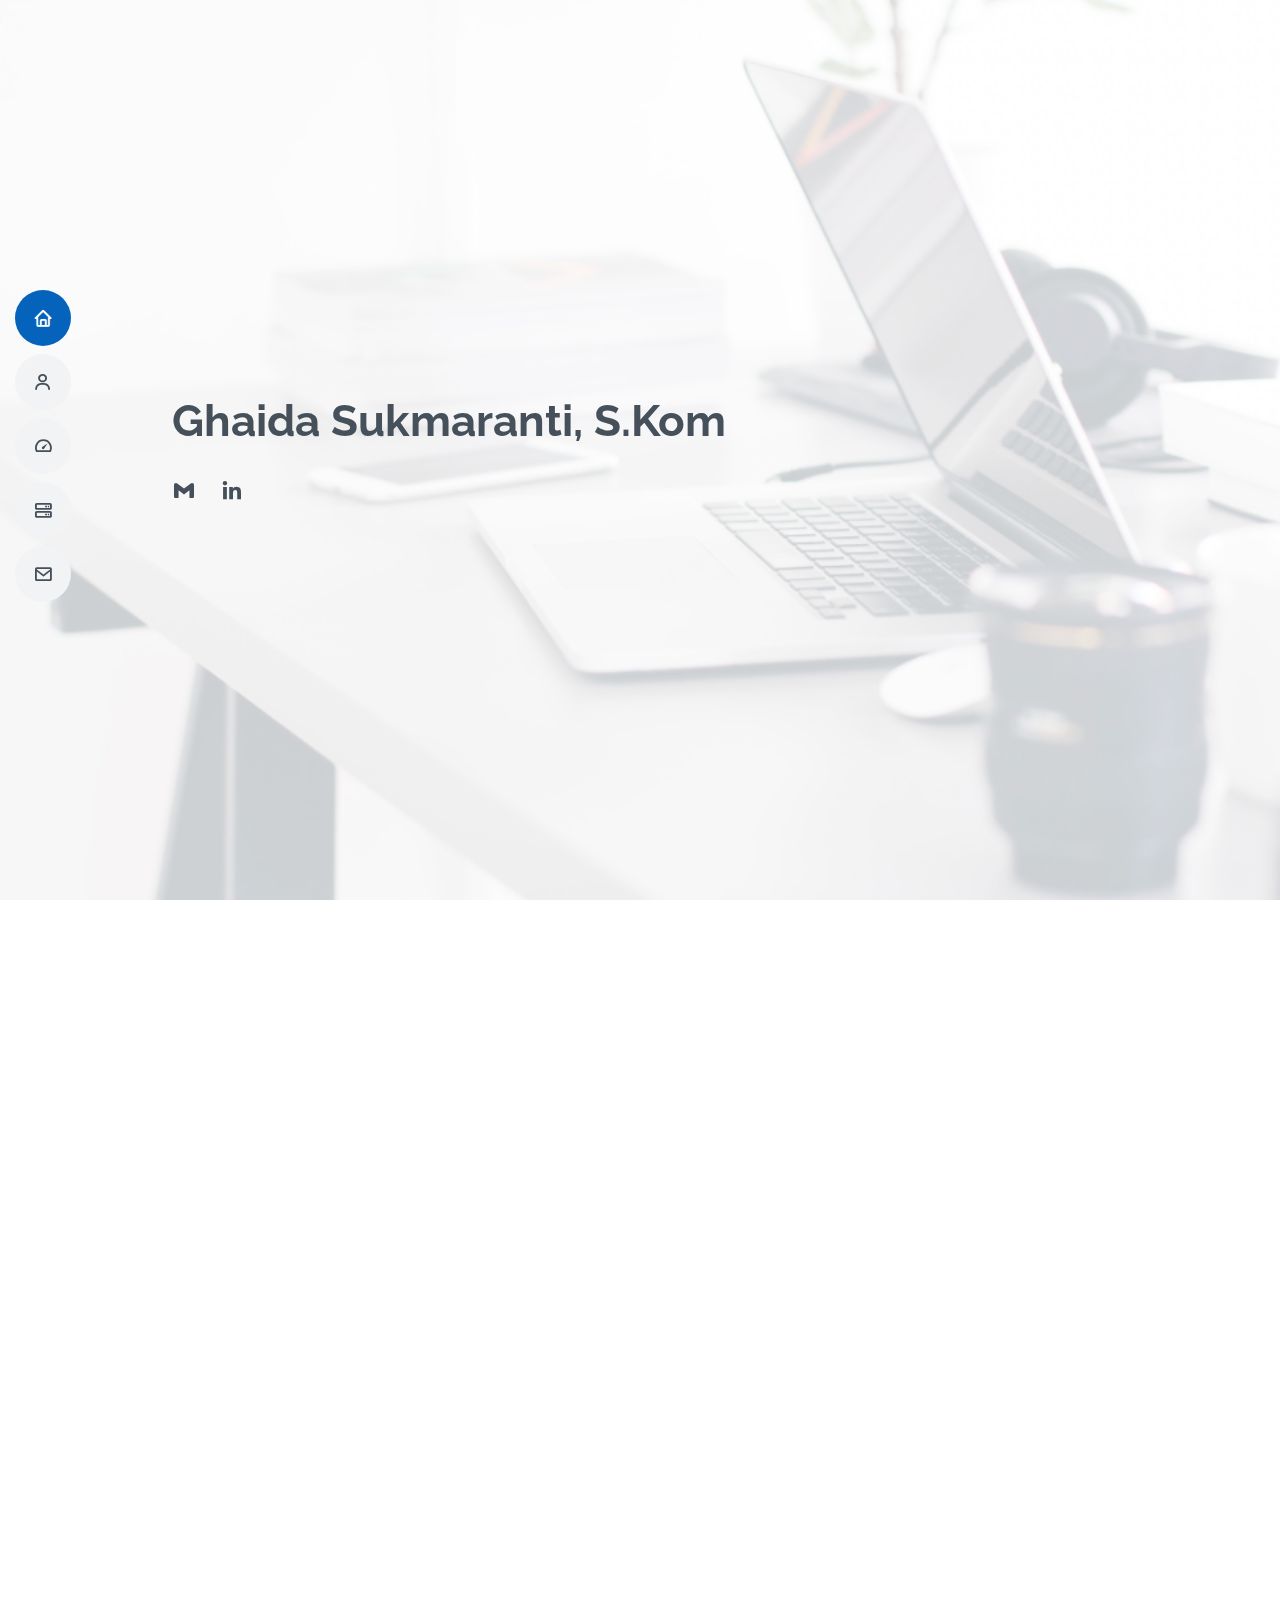
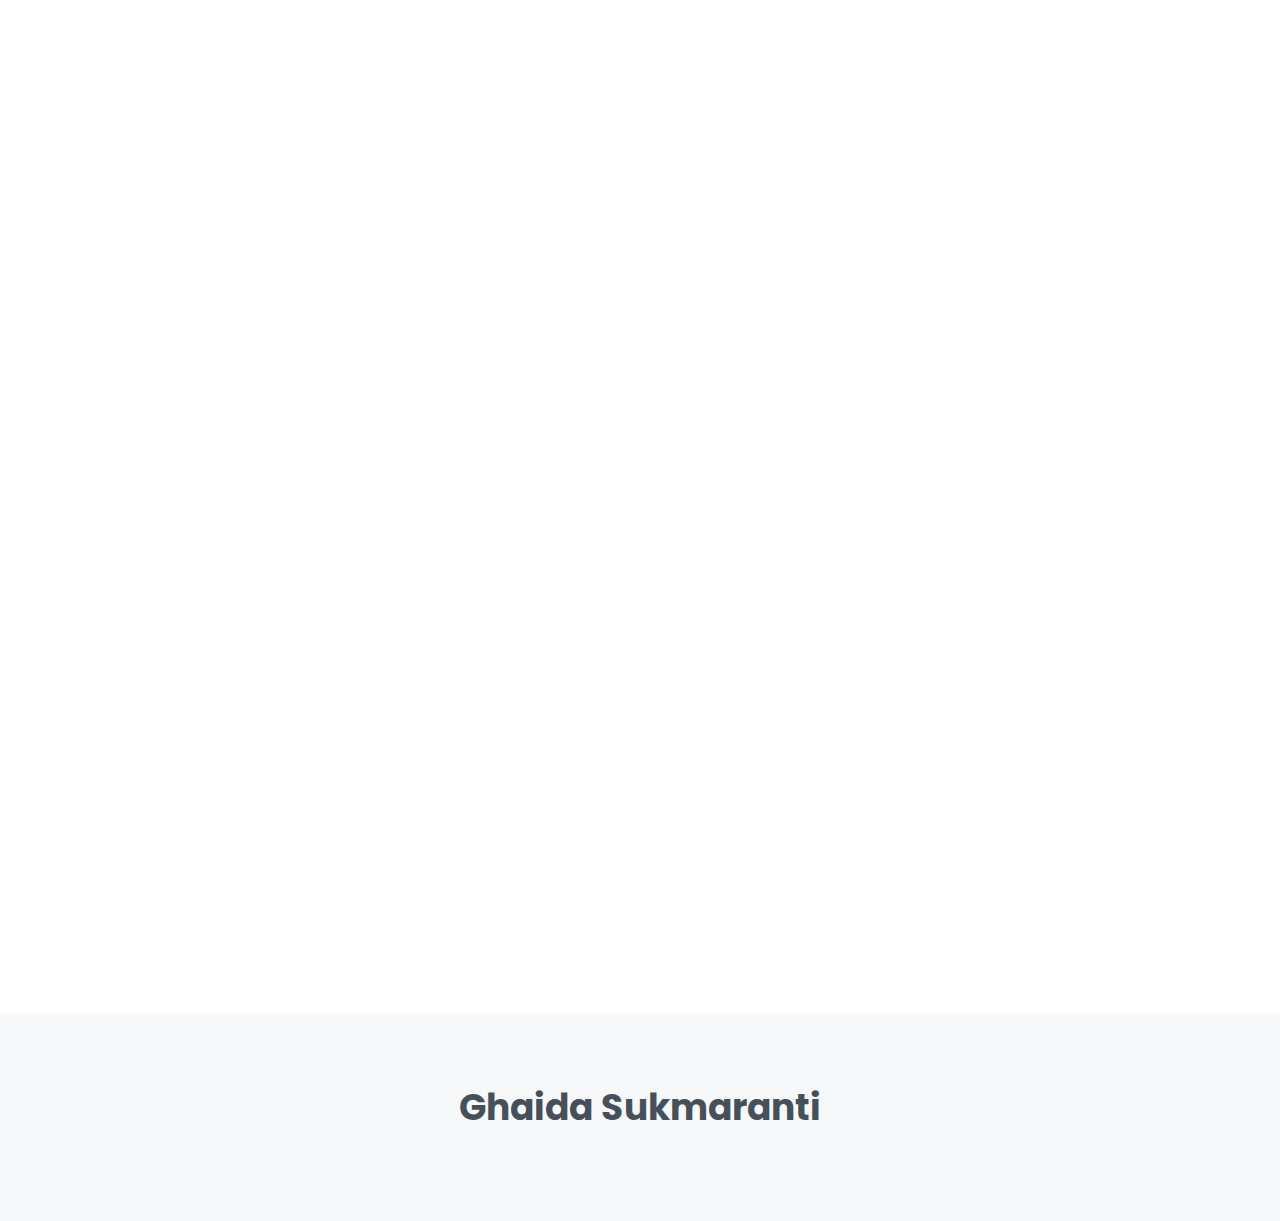
<file: index.html>
<!DOCTYPE html>
<html lang="en">

<head>
  <meta charset="utf-8">
  <meta content="width=device-width, initial-scale=1.0" name="viewport">

  <title>Portfolio - Ghaida</title>
  <meta content="" name="description">
  <meta content="" name="keywords">

  <!-- Favicons -->
  <link href="assets/img/favicon.png" rel="icon">
  <link href="assets/img/apple-touch-icon.png" rel="apple-touch-icon">

  <!-- Google Fonts -->
  <link href="https://fonts.googleapis.com/css?family=Open+Sans:300,300i,400,400i,600,600i,700,700i|Raleway:300,300i,400,400i,500,500i,600,600i,700,700i|Poppins:300,300i,400,400i,500,500i,600,600i,700,700i" rel="stylesheet">

  <!-- Vendor CSS Files -->
  <link href="assets/vendor/aos/aos.css" rel="stylesheet">
  <link href="assets/vendor/bootstrap/css/bootstrap.min.css" rel="stylesheet">
  <link href="assets/vendor/bootstrap-icons/bootstrap-icons.css" rel="stylesheet">
  <link href="assets/vendor/boxicons/css/boxicons.min.css" rel="stylesheet">
  <link href="assets/vendor/glightbox/css/glightbox.min.css" rel="stylesheet">
  <link href="assets/vendor/swiper/swiper-bundle.min.css" rel="stylesheet">

  <!-- Template Main CSS File -->
  <link href="assets/css/style.css" rel="stylesheet">

  <!-- =======================================================
  * Template Name: MyResume
  * Updated: Mar 10 2023 with Bootstrap v5.2.3
  * Template URL: https://bootstrapmade.com/free-html-bootstrap-template-my-resume/
  * Author: BootstrapMade.com
  * License: https://bootstrapmade.com/license/
  ======================================================== -->
</head>

<body>

  <!-- ======= Mobile nav toggle button ======= -->
  <!-- <button type="button" class="mobile-nav-toggle d-xl-none"><i class="bi bi-list mobile-nav-toggle"></i></button> -->
  <i class="bi bi-list mobile-nav-toggle d-lg-none"></i>


  <!-- ======= Header ======= -->
  <header id="header" class="d-flex flex-column justify-content-center">

    <nav id="navbar" class="navbar nav-menu">
      <ul>
        <li><a href="#hero" class="nav-link scrollto active"><i class="bx bx-home"></i> <span>Home</span></a></li>
        <li><a href="#resume" class="nav-link scrollto"><i class="bx bx-user"></i> <span>Resume</span></a></li>
        <li><a href="#skills" class="nav-link scrollto"><i class="bx bx-tachometer"></i> <span>Skills</span></a></li>
        <li><a href="#portfolio" class="nav-link scrollto"><i class="bx bx-server"></i> <span>Portfolio</span></a></li>
        <li><a href="#contact" class="nav-link scrollto"><i class="bx bx-envelope"></i> <span>Contact</span></a></li>
      </ul>
    </nav><!-- .nav-menu -->

  </header><!-- End Header -->

  <!-- ======= Hero Section ======= -->
  <section id="hero" class="d-flex flex-column justify-content-center">
    <div class="container" data-aos="zoom-in" data-aos-delay="100">
      <h1>Ghaida Sukmaranti, S.Kom</h1>
     <!-- <p>I'm Junior <span class="typed" data-typed-items="Database Administrator, Data Analyst"></span></p> -->
      <div class="social-links">
        <a href="https://mail.google.com/mail/u/0/?view=cm&tf=1&fs=1&to=ghaidasukma12@gmail.com" class="gmail"><i class="bx bxl-gmail  "></i></a>
        <a href="https://www.linkedin.com/in/ghaida-sukmaranti-252a07176/" class="linkedin"><i class="bx bxl-linkedin"></i></a>
      </div>
    </div>
  </section><!-- End Hero -->

  <main id="main">

    <!-- ======= Resume Section ======= -->

    <section id="resume" class="resume">
      <div class="container" data-aos="fade-up">

        <div class="section-title">
          <h2>Resume</h2>
          <!--<p>Magnam dolores commodi suscipit. Necessitatibus eius consequatur ex aliquid fuga eum quidem. Sit sint consectetur velit. Quisquam quos quisquam cupiditate. Et nemo qui impedit suscipit alias ea. Quia fugiat sit in iste officiis commodi quidem hic quas.</p>-->
        </div>
<!-- MUali resume part satu -- isinya kaya cv
        <div class="row">

          <div class="col-lg-6">
          <div class="col-lg-11">
            <br>
            <img src="assets/img/ge.jpg" class="img-fluid" alt="">
          </div>


            <h3 class="resume-title">Education</h3>
            <div class="resume-item">
              <h4>S1 Informatika &amp; Fakultas Teknologi Industri</h4>
              <h5>2018 - 2022</h5>
              <p><em>Universitas Ahmad Dahlan, Yogyakarta</em></p>
              <p>Saat ini saya tercatat sebagai lulusan program studi Informatika, Universitas Ahmad Dahlan, dengan gelar S.Kom (Sarjana Komputer) serta dengan predikat Cumlaode dengan Indeks Prestasi Komulatif (IPK) sebesar 3.80. <br> <br>Kegiatan selama kuliah : </p>
                <ul>
                  <li>Panitia seminar technopreneur (2019)</li>
                  <li>Panitia malam keakraban bagi mahasiswa baru prodi informatika (2019)</li>
                  <li>Asisten Praktikum (2020)</li>
                </ul>
            </div>
            <div class="resume-item">
              <h4>SMA Negeri 1 Babakan </h4>
              <h5>2015 - 2018</h5>
              <p><em>SMA Negeri 1 Babakan, Cirebon, Jawa Barat</em></p>
    
              <ul>
                <li>Angota tetap Organisasi Praja Muda Karana (PRAMUKA) SMA Negeri 1 Babakan - 2015/2016</li>
                <li>Bendahara Organisasi Praja Muda Karana (PRAMUKA) SMA Negeri 1 Babakan - 2016/2017 </li>
              </ul>
            </div>
          </div>
          <div class="col-lg-6">
            <!--
            <h3 class="resume-title">Sumary</h3>
            <div class="resume-item pb-0">
              <h4>Ghaida Sukmaranti</h4>
              <p><em>Innovative and deadline-driven Graphic Designer with 3+ years of experience designing and developing user-centered digital/print marketing material from initial concept to final, polished deliverable.</em></p>
              <ul>
                <li>Portland par 127,Orlando, FL</li>
                <li>ghaidasukma12@gmail.com</li>
              </ul>
            </div>-->
            <!--
            <h3 class="resume-title">Professional Experience</h3>
            <div class="resume-item">
              <h4>Perencanaan TI</h4>
              <h5>Magang Kerja</h5>  <h5>2023 - Present</h5>
              <p><em>Kantor Pusat Bank BPD DIY , Yogyakarta</em></p>
              <ul>
                <li>Peserta Program Magang kerja yang diselenggarakan oleh Bank BPD DIY untuk fresh graduate dengan jangka waktu magang selama 6 bulan</li>
                <li>Menyusun BRD atau Business Requirement Document berdasarkan Change Request dari divisi terkait.</li>
                <li>Menyusun FSD atau Fungsional System Dokumen berdasarkan sistem dari project terkait.</li>
                <li>Merancang dan menganalisa matrix alur perancangan dan pengembangan sistem dari suatu project.</li>
              </ul>
            </div>
            <div class="resume-item">
              <h4>Asisten Praktikum</h4>
              <h5>2020-2021</h5>
              <p><em>Laboratorium Program Studi Informatika, Universitas Ahmad Dahlan</em></p>
              <ul>
                <li>Asisten praktikum mata praktikum Dasar- Dasar Pemrograman pada semester gasal tahun ajaran 2020/2021.</li>
                <li>Bahas Pemrograman yang digunakan yaitu C++.</li>
              </ul>
            </div>
           
            <br>
            <h3 class="resume-title">Sertification</h3>
            <div class="resume-item">
              <h4>Database Administrator</h4>

              <p><em>Sertifikasi Kompetensi yang di terbitkan oleh BNSP ( Badan Nasional Sertifikasi Profesi ) Lembaga Sertifikasi Profesi Universitas Ahmad Dahlan (LSP UAD)</em></p>
              <p>Pada bidang Software Development dengan Kualifikasi / Kompetensi Database Administrator</p>
              <br>
              <h5><a href="https://drive.google.com/file/d/14ZTtPg3aGSHoUZdOpsRRbD8JOqEsVl5i/view?usp=sharing"><i class="bx bx-file-blank"></i> Lihat Sertifikat</a></h5><br>
              <br>


            </div>
          </div>
          
           


        </div>

      </div> end resume yang kaya cv -->
      <div class="row">

        <div class="col-lg-6">
          <h3 class="resume-title">Professional Experience</h3>
            <div class="resume-item">
              <h4>Technical Writer</h4>
              <h5>2023 - Present</h5>
              <ul>
                <li>Menyusun BRD (Business Requirement Document) dan FSD (Fungsional System Dokumen) </li>
                <li>Membuat Flowchart dan ERD</li>
                <li>Membuat Dokumentasi Sistem dan User Guide</li>
               
              </ul>
            </div>
            <div class="resume-item">
              <h4>Asisten Praktikum</h4>
              <h5>2020-2021</h5>
              <p><em>Laboratorium Program Studi Informatika, Universitas Ahmad Dahlan</em></p>
              <ul>
                <li>Asisten praktikum mata praktikum Dasar- Dasar Pemrograman pada semester gasal tahun ajaran 2020/2021.</li>
                <li>Bahas Pemrograman yang digunakan yaitu C++.</li>
              </ul>
            </div>
        

        </div>
        <div class="col-lg-6">
          
            <h3 class="resume-title">Interest</h3>
            <div class="resume-item">
              <h4>Data Science</h4>
              <p><em>Semasa Kuliah saya mengambil topik - topik yang berkaitan dengan Data Science</em></p>
              <ul>
                <li>Data Mining (A) </li>
                <li>Data Science (A)</li>
                <li>Statistika Informatika (A) </li>
              </ul>
              </div>
              <div class="resume-item">
              <h4> Artificial Intelligence Programmer (AI Programmer)</h4>
              <p><em>Semasa Kuliah saya mengambil topik - topik yang berkaitan dengan kecerdasan buatan atau Artificial Intelligence</em></p>
              <ul>
                <li>Artificial Intelligence (B+) </li>
                <li>Mechine Learning (A)</li>
                <li>Natural Language Processing (B+)</li>
              </ul>


            </div>
          </div>
          
           


        </div>
    </section><!-- End Resume Section -->



    <!-- ======= Facts Section ======= -->
    <section id="skills" class="facts">
      <div class="container" data-aos="fade-up">

        <div class="section-title">
          <h2>Skills</h2>
        </div>

        <div class="row">

          <div class="col-lg-4 col-md-16" data-aos="zoom-in" data-aos-delay="200">
            <div class="count-box" style="height: 170px;">
              <img src="assets/img/icon/icon-html.png" class="rounded" width="65xpx"/>
              <br>
              <h2>HTML</h2>
            </div>
          </div>

          <div class="col-lg-4 col-md-6" data-aos="zoom-in" data-aos-delay="200">
            <div class="count-box"style="height: 170px;">
              <img src="assets/img/icon/icon-bootstrap.png" class="rounded" width="87px"/>
              <br>
              <h2>Bootstrap</h2>
              <br>
            </div>
          </div>


          <div class="col-lg-4 col-md-6" data-aos="zoom-in" data-aos-delay="200">
            <div class="count-box"style="height: 170px;">
              <img src="assets/img/icon/icon-php.png" class="rounded" width="90px"/>
              <br>
              <h2>PHP</h2>
              <br>
            </div>
          </div>

          <div class="col-lg-4 col-md-6" data-aos="zoom-in" data-aos-delay="200">
            <div class="count-box"style="height: 170px;">
              <img src="assets/img/icon/icon-python.png" class="rounded" width="80px"/>
              <br>
              <h2>Python</h2>
              <br>
            </div>
          </div>

          <div class="col-lg-4 col-md-6" data-aos="zoom-in" data-aos-delay="200">
            <div class="count-box"style="height: 170px;">
              <img src="assets/img/icon/icon-mysql.png" class="rounded" width="120px"/>
              <br>
            
              <br>
            </div>
          </div>

          <div class="col-lg-4 col-md-6" data-aos="zoom-in" data-aos-delay="200">
            <div class="count-box"style="height: 170px;">
              <img src="assets/img/icon/icon-powerbi.png" class="rounded" width="85px"/>
              <br>
              <h3>Power BI</h3>
              <br>
            </div>
          </div>
        </div>

      </div>
    </section><!-- End Facts Section -->

    <!-- ======= Portfolio Section ======= -->
    <section id="portfolio" class="facts">
      <div class="container" data-aos="fade-up">

        <div class="section-title">
          <h2>Portfolio</h2>
        </div><br>

        <div class="count-box" data-aos="fade-up">
        <div class="row gy-4 align-items-center features-item">
          <div class="col-md-5 order-1 order-md-2">
            <img src="assets/img/portfolio/identifikasi.jpg" class="img-fluid" alt="">
          </div>
          <div class="col-md-7 order-2 order-md-1">
            <h3 style="color: #0563bb">Sistem Identifikasi Dokumen Laporan Evaluasi Diri (LED)</h3>
            <p class="">
              Penggunaan algoritma k-nearest neighbor (KNN) dalam mengidentifikasi jenis dokumen pendukung asesmen akreditasi
            </p><br>
            <h5 style="font-size: 16px; background: #EBECF4; padding: 5px 15px; display: inline-block;font-weight: 600;margin-bottom: 10px;">HTML</h5>
            <h5 style="font-size: 16px; background: #EBECF4; padding: 5px 15px; display: inline-block;font-weight: 600;margin-bottom: 10px;">PHP</h5>
            <h5 style="font-size: 16px; background: #EBECF4; padding: 5px 15px; display: inline-block;font-weight: 600;margin-bottom: 10px;">Bootstrap</h5>
            <h5 style="font-size: 16px; background: #EBECF4; padding: 5px 15px; display: inline-block;font-weight: 600;margin-bottom: 10px;">MySQL</h5>
            <div class="text-center"><br><a href="portfolio-details-identifikasi.html">See More</a></div>
          </div>
        </div><br><!-- Features Item -->
      </div>


        <div class="count-box" data-aos="fade-up">
        <div class="row gy-4 align-items-center features-item" >
          <div class="col-md-5">
            <img src="assets/img/portfolio/prediksi.jpg" class="img-fluid" alt="">
          </div>
           <div class="col-md-7">
            <h3 style="color: #0563bb">Website Prediksi Kategori Pencemaran Udara.</h3>
            <p>
             Website dibangun dengan penerapan ilmu mesin learning dimana pada sistem terdapat data latih yang di oleh dengan pendekatan metode k -neanest neighbor sehingga sistem dapat menentukan nilai target berupa kategori pencemaran udara dari data uji yang di inputkan oleh user. Sistem dibangun dengan menggunakan :
            </p>
            <br>
            <h5 style="font-size: 16px; background: #EBECF4; padding: 5px 15px; display: inline-block;font-weight: 600;margin-bottom: 10px;">Python</h5> <h5 style="font-size: 16px; background: #EBECF4; padding: 5px 15px; display: inline-block;font-weight: 600;margin-bottom: 10px;">Flask</h5> <h5 style="font-size: 16px; background: #EBECF4; padding: 5px 15px; display: inline-block;font-weight: 600;margin-bottom: 10px;">Bootsrtap</h5>
              <div class="text-center"><br><a href="portfolio-details.html">See More</a></div>
          </div>
          
          
        </div><!-- Features Item -->
      </div>

        <div class="count-box" data-aos="fade-up">
        <div class="row gy-4 align-items-center features-item" >
          <div class="col-md-5 order-1 order-md-2">
            <img src="assets/img/portfolio/penitipan.jpg" class="img-fluid" alt="">
          </div>
           <div class="col-md-7 order-2 order-md-1">
            <h3 style="color: #0563bb">Website Penitipan Barang</h3>
            <p class="">
              Sebuah sistem yang ditujukan untuk mempermudah proses dokumentasi transaksi pada sebuah penitipan barang. Sistem dibangun dengan menggunakan :
            </p><br>
            <h5 style="font-size: 16px; background: #EBECF4; padding: 5px 15px; display: inline-block;font-weight: 600;margin-bottom: 10px;">HTML</h5> 
            <h5 style="font-size: 16px; background: #EBECF4; padding: 5px 15px; display: inline-block;font-weight: 600;margin-bottom: 10px;">CSS</h5> 
            <h5 style="font-size: 16px; background: #EBECF4; padding: 5px 15px; display: inline-block;font-weight: 600;margin-bottom: 10px;">PHP</h5> 
            <h5 style="font-size: 16px; background: #EBECF4; padding: 5px 15px; display: inline-block;font-weight: 600;margin-bottom: 10px;">SQL</h5>
            <div class="text-center"><br><a href="portfolio-details-penitipan.html">See More</a></div>
          </div>
        </div><br><!-- Features Item -->
        </div>


        <div class="count-box" data-aos="fade-up">
        <div class="row gy-4 align-items-center features-item">
          <div class="col-md-5">
            <img src="assets/img/portfolio/translate.jpg" class="img-fluid" alt="">
          </div>
          <div class="col-md-7">
            <h3 style="color: #0563bb">Website Translate Bahasa Inggris</h3>
            <p>
              Website yang dibangun dengan tujuan untuk menerjemahkan sebuah text dalam suatu bahasa ke dalam bahasa inggris selain itu sistem juga akan mendeteksi bahasa apa yang digunakan pada text yang di inputkan. Sistem dibangun dengan menggunakan :
            </p><br>
            <h5 style="font-size: 16px; background: #EBECF4; padding: 5px 15px; display: inline-block;font-weight: 600;margin-bottom: 10px;">HTML</h5> 
            <h5 style="font-size: 16px; background: #EBECF4; padding: 5px 15px; display: inline-block;font-weight: 600;margin-bottom: 10px;">CSS</h5> 
            <h5 style="font-size: 16px; background: #EBECF4; padding: 5px 15px; display: inline-block;font-weight: 600;margin-bottom: 10px;">Python</h5>
            <div class="text-center"><br><a href="portfolio-details-translate.html">See More</a></div>
          </div> 
          
          
        </div><br>
      </div>
        

      </div>
    </section><!-- End Portfolio Section -->

   
    <!--
     ======= Sertifikat Section ======= 
    <section id="sertifikat" class="portfolio">
      <div class="container" data-aos="fade-up">
        <div class="section-title">
          <h2>Sertifikat</h2>
          <p>Berikut merupakan sertifikat yang telah diraih baik dalam bidang TI seperti sertifikat uji kompetensi dan pelatihan di bidang TI mapun sertifikat dalam bidang lain seperti sertifikat pelatihan soft skill maupun sertifikat akreditasi perguruan tinggi</p>
        </div>

        <div class="row" data-aos="fade-up" data-aos-delay="150">
          <div class="col-lg-12 d-flex justify-content-center">
            <ul id="portfolio-flters">
              
              <li data-filter=".filter-sertifikat-ti">Sertifikat TI</li>
              <li data-filter=".filter-sertifikat-lainnya">Sertifikat Lainnya</li>
              <li data-filter="*" class="filter-active">Semua Sertifikat</li>
            </ul>
          </div>
        </div>


        <div class="row portfolio-container" data-aos="fade-up" data-aos-delay="300">  -->
<!-- 
        <!-- sertifikat item Section
        <div class="col-lg-4 col-md-6 portfolio-item filter-sertifikat-lainnya">
          <div class="card">
            <div class="portfolio-wrap">
              <img src="assets/img/sertifikat/sertifikat-akreditasi-kampus.jpg" class="img-fluid" alt="">
              <div class="portfolio-info">
                <div class="portfolio-links">
                  <a href="assets/img/sertifikat/sertifikat-akreditasi-kampus.jpg" data-gallery="portfolioGallery" class="portfolio-lightbox" title="Sertifikat Akeditasi Universitas Ahmad Dahlan pada tahun kelulusan tahun 2022" ><b><i class="bx bx-file-blank"> Sertifikat</i></a></b>
                </div>
              </div>
            </div>
            <div class="card-body">
              <h6 class="card-title">Sertifikat Akreditasi Perguruan Tinggi</h6>
            </div>
          </div>
          </div><!-- sertifikat item Section end --> 
 <!-- 
         sertifikat item Section 
        <div class="col-lg-4 col-md-6 portfolio-item filter-sertifikat-ti">
          <div class="card">
            <div class="portfolio-wrap">
              <img src="assets/img/sertifikat/sertifikat-pelatihan-data-analis.jpg" class="img-fluid" alt="">
              <div class="portfolio-info">
                <div class="portfolio-links">
                  <a href="assets/img/sertifikat/sertifikat-pelatihan-data-analis.jpg" data-gallery="portfolioGallery" class="portfolio-lightbox" title="Sertifikat Pelatihan Data Analis yang diselenggarakan oleh Myskill.id pada 18 Mei 2022 dengan judul pelatihan 'Introduction to Data Analysis'"><i class="bx bx-file-blank"> Sertifikat</i></a>
                </div>
              </div>
            </div>
            <div class="card-body">
              <h6 class="card-title">Sertifikat Pelatihan Data Analis</h6>
            </div>
          </div>
          </div><!-- sertifikat item Section end-->

<!--
        <!-- sertifikat item Section 
        <div class="col-lg-4 col-md-6 portfolio-item filter-sertifikat-ti">
          <div class="card">
            <div class="portfolio-wrap">
              <img src="assets/img/sertifikat/sertifikat-asprak.jpg" class="img-fluid" alt="">
              <div class="portfolio-info">
                <div class="portfolio-links">
                  <a href="assets/img/sertifikat/sertifikat-asprak.jpg" data-gallery="portfolioGallery" class="portfolio-lightbox" title="Sertifikat Pelatihan Data Analis yang diselenggarakan oleh Myskill.id pada 18 Mei 2022 dengan judul pelatihan 'Introduction to Data Analysis'"><i class="bx bx-file-blank"> Sertifikat</i></a>
                </div>
              </div>
            </div>
            <div class="card-body">
              <h6 class="card-title">Sertifikat Asisten Praktikum</h6>
            </div>
          </div>
          </div><!-- sertifikat item Section end-->
<!--
          sertifikat item Section 
        <div class="col-lg-4 col-md-6 portfolio-item filter-sertifikat-lainnya">
          <div class="card">
            <div class="portfolio-wrap">
              <img src="assets/img/sertifikat/sertifikat-relawan-satgas.jpg" class="img-fluid" alt="">
              <div class="portfolio-info">
                <div class="portfolio-links">
                  <a href="assets/img/sertifikat/sertifikat-relawan-satgas.jpg" data-gallery="portfolioGallery" class="portfolio-lightbox" title=" Sertifikat Penghargaan sebagai Relawan Satgas Covid-19 tahun 2021/2022 "><i class="bx bx-file-blank"> Sertifikat</i></a>
                </div>
              </div>
            </div>
            <div class="card-body">
              <h6 class="card-title">Sertifikat Penghargaan Relawan Satgas</h6>
            </div>
          </div>
          </div><!-- sertifikat item Section end-->
<!--
         sertifikat item Section 
        <div class="col-lg-4 col-md-6 portfolio-item filter-sertifikat-lainnya">
          <div class="card">
            <div class="portfolio-wrap">
              <img src="assets/img/sertifikat/Sertifikat-Softskills-2.jpg" class="img-fluid" alt="">
              <div class="portfolio-info">
                <div class="portfolio-links">
                  <a href="assets/img/sertifikat/Sertifikat-Softskills-2.jpg" data-gallery="portfolioGallery" class="portfolio-lightbox" title=" Sertifikat Pelatihan Soft skills ke - 2"><i class="bx bx-file-blank"> Sertifikat</i></a>
                </div>
              </div>
            </div>
            <div class="card-body">
              <h6 class="card-title">Sertifikat Pelatihan Soft Skills ke-2</h6>
            </div>
          </div>
          </div><!-- sertifikat item Section end-->

        <!-- sertifikat item Section -->
         <!--
        <div class="col-lg-4 col-md-6 portfolio-item filter-sertifikat-ti">
          <div class="card">
            <div class="portfolio-wrap">
              <img src="assets/img/sertifikat/Sertifikat Pelatihan-Literasi.jpg" class="img-fluid" alt="">
              <div class="portfolio-info">
                <div class="portfolio-links">
                  <a href="assets/img/sertifikat/Sertifikat Pelatihan-Literasi.jpg" data-gallery="portfolioGallery" class="portfolio-lightbox" title=" Sertifikat Pelatihan Literasi Penulusuran Database Online"><i class="bx bx-file-blank"> Sertifikat</i></a>
                </div>
              </div>
            </div>
            <div class="card-body">
              <h6 class="card-title">Sertifikat Pelatihan Literasi Penulusuran Database Online</h6>
            </div>
          </div>
          </div><!-- sertifikat item Section end-->

       <!-- sertifikat item Section -->
        <!--
        <div class="col-lg-4 col-md-6 portfolio-item filter-sertifikat-lainnya">
          <div class="card">
            <div class="portfolio-wrap">
              <img src="assets/img/sertifikat/Sertifikat-toefl.jpg" class="img-fluid" alt="">
              <div class="portfolio-info">
                <div class="portfolio-links">
                  <a href="assets/img/sertifikat/Sertifikat-toefl.jpg" data-gallery="portfolioGallery" class="portfolio-lightbox" title=" Sertifikat Toefl yang di terbitkan oleh Ahmad Dahlan Language Center (ADLC)"><i class="bx bx-file-blank"> Sertifikat</i></a>
                </div>
              </div>
            </div>
            <div class="card-body">
              <h6 class="card-title">Sertifikat Toefl</h6>
            </div>
          </div>
          </div><!-- sertifikat item Section end-->




          
      </div>
    </section><!-- End Sertifikat Section -->





    <!-- ======= Contact Section ======= -->
    <section id="contact" class="contact">
      <div class="container" data-aos="fade-up">

        <div class="section-title">
          <h2>Contact</h2>
        </div>

        <div class="row mt-1">

          <div class="col-lg-5 ">
            <div class="info">
              <div class="address">
                <a href="  https://www.linkedin.com/in/ghaida-sukmaranti-252a07176/"><i class="bi bi-linkedin"></i></a>
                <h4>LinkedIn:</h4>
                <p>Ghaida Sukmaranti</p>
              </div>
            </div>
          </div>


          <div class="col-lg-4">
            <div class="info">
              <div class="address">
                <a href="https://mail.google.com/mail/u/0/?view=cm&tf=1&fs=1&to=ghaidasukma12@gmail.com"><i class="bi bi-envelope"></i></a>
                 <h4>Email:</h4>
                <p>ghaidasukma12@gmail.com</p>
                <br>
              </div>
            </div>
          </div>

          <div class="col-lg-3">
            <div class="info">
              <div class="address">
                <a href="#hero "><i class="bi bi-globe"></i></a>
                <h4>Website:</h4>
                <p>Ghaida Sukmaranti</p>
                <br>
              </div>
            </div>
          </div>
          <!--
          <div class="col-lg-8 mt-5 mt-lg-0">

            <form action="forms/contact.php" method="post" role="form" class="php-email-form">
              <div class="row">
                <div class="col-md-6 form-group">
                  <input type="text" name="name" class="form-control" id="name" placeholder="Your Name" required>
                </div>
                <div class="col-md-6 form-group mt-3 mt-md-0">
                  <input type="email" class="form-control" name="email" id="email" placeholder="Your Email" required>
                </div>
              </div>
              <div class="form-group mt-3">
                <input type="text" class="form-control" name="subject" id="subject" placeholder="Subject" required>
              </div>
              <div class="form-group mt-3">
                <textarea class="form-control" name="message" rows="5" placeholder="Message" required></textarea>
              </div>
              <div class="my-3">
                <div class="loading">Loading</div>
                <div class="error-message"></div>
                <div class="sent-message">Your message has been sent. Thank you!</div>
              </div>
              <div class="text-center"><button type="submit">Send Message</button></div>
            </form>

          </div> -->

        </div>

      </div>
    </section><!-- End Contact Section -->

  </main><!-- End #main -->

  <!-- ======= Footer ======= -->
  <footer id="footer">
    <div class="container">
      <br><br>
      <h3>Ghaida Sukmaranti</h3>
      <br><br>
      <!--
      <div class="social-links">
        <a href="#" class="twitter"><i class="bx bxl-twitter"></i></a><p>Email : ghaidasukma12@gmail.com</p>
        <a href="#" class="facebook"><i class="bx bxl-facebook"></i></a>
        <a href="#" class="instagram"><i class="bx bxl-instagram"></i></a>
        <a href="#" class="google-plus"><i class="bx bxl-skype"></i></a>
        <a href="#" class="linkedin"><i class="bx bxl-linkedin"></i></a>
      </div>-->
      <div class="copyright">
        
      </div>
      <div class="credits">
        <!-- All the links in the footer should remain intact. -->
        <!-- You can delete the links only if you purchased the pro version. -->
        <!-- Licensing information: [license-url] -->
        <!-- Purchase the pro version with working PHP/AJAX contact form: https://bootstrapmade.com/free-html-bootstrap-template-my-resume/ -->
      </div>
    </div>
  </footer><!-- End Footer -->

  <div id="preloader"></div>
  <a href="#" class="back-to-top d-flex align-items-center justify-content-center"><i class="bi bi-arrow-up-short"></i></a>

  <!-- Vendor JS Files -->
  <script src="assets/vendor/purecounter/purecounter_vanilla.js"></script>
  <script src="assets/vendor/aos/aos.js"></script>
  <script src="assets/vendor/bootstrap/js/bootstrap.bundle.min.js"></script>
  <script src="assets/vendor/glightbox/js/glightbox.min.js"></script>
  <script src="assets/vendor/isotope-layout/isotope.pkgd.min.js"></script>
  <script src="assets/vendor/swiper/swiper-bundle.min.js"></script>
  <script src="assets/vendor/typed.js/typed.min.js"></script>
  <script src="assets/vendor/waypoints/noframework.waypoints.js"></script>
  <script src="assets/vendor/php-email-form/validate.js"></script>

  <!-- Template Main JS File -->
  <script src="assets/js/main.js"></script>

</body>

</html>
</file>
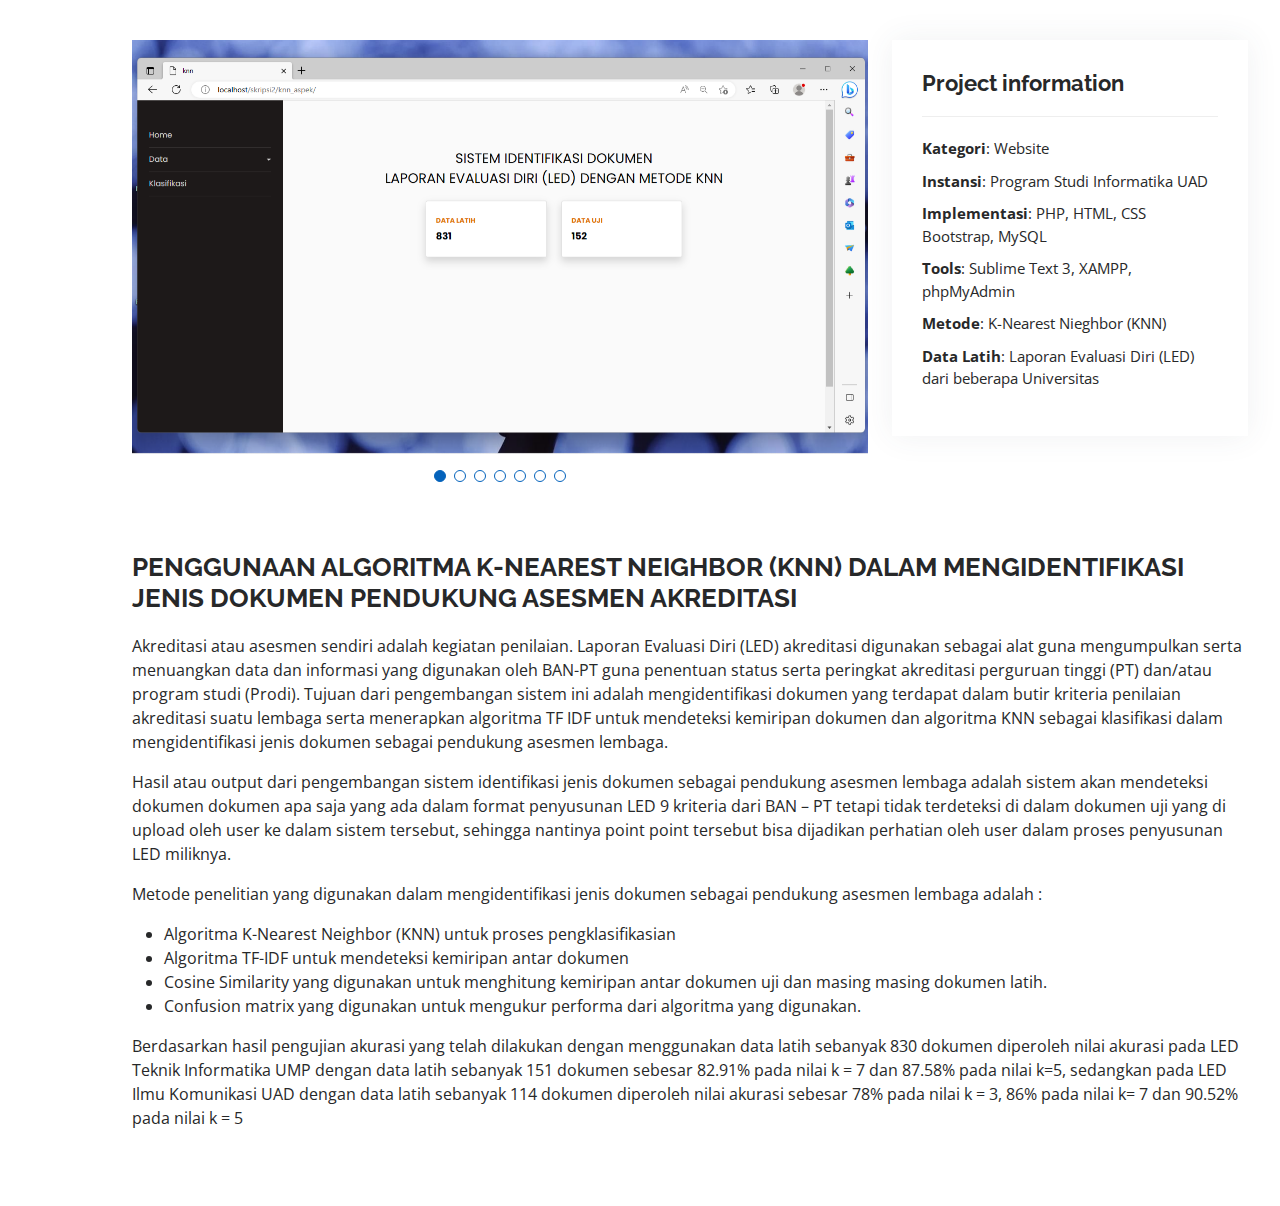
<file: portfolio-details-identifikasi.html>
<!DOCTYPE html>
<html lang="en">

<head>
  <meta charset="utf-8">
  <meta content="width=device-width, initial-scale=1.0" name="viewport">

  <title>Portfolio Detail</title>
  <meta content="" name="description">
  <meta content="" name="keywords">

  <!-- Favicons -->
  <link href="assets/img/favicon.png" rel="icon">
  <link href="assets/img/apple-touch-icon.png" rel="apple-touch-icon">

  <!-- Google Fonts -->
  <link href="https://fonts.googleapis.com/css?family=Open+Sans:300,300i,400,400i,600,600i,700,700i|Raleway:300,300i,400,400i,500,500i,600,600i,700,700i|Poppins:300,300i,400,400i,500,500i,600,600i,700,700i" rel="stylesheet">

  <!-- Vendor CSS Files -->
  <link href="assets/vendor/aos/aos.css" rel="stylesheet">
  <link href="assets/vendor/bootstrap/css/bootstrap.min.css" rel="stylesheet">
  <link href="assets/vendor/bootstrap-icons/bootstrap-icons.css" rel="stylesheet">
  <link href="assets/vendor/boxicons/css/boxicons.min.css" rel="stylesheet">
  <link href="assets/vendor/glightbox/css/glightbox.min.css" rel="stylesheet">
  <link href="assets/vendor/swiper/swiper-bundle.min.css" rel="stylesheet">

  <!-- Template Main CSS File -->
  <link href="assets/css/style.css" rel="stylesheet">

  <!-- =======================================================
  * Template Name: MyResume
  * Updated: Mar 10 2023 with Bootstrap v5.2.3
  * Template URL: https://bootstrapmade.com/free-html-bootstrap-template-my-resume/
  * Author: BootstrapMade.com
  * License: https://bootstrapmade.com/license/
  ======================================================== -->
</head>

<body>

  <main id="main">

    <!-- ======= Portfolio Details Section ======= -->
    <section id="portfolio-details" class="portfolio-details">
      <div class="container">

        <div class="row gy-4">

          <div class="col-lg-8">
            <div class="portfolio-details-slider swiper">
              <div class="swiper-wrapper align-items-center">

                <div class="swiper-slide">
                  <img src="assets/img/portfolio/identifikasi-1.png" alt="">
                </div>

                <div class="swiper-slide">
                  <img src="assets/img/portfolio/identifikasi-2.png" alt="">
                </div>

                <div class="swiper-slide">
                  <img src="assets/img/portfolio/identifikasi-3.png" alt="">
                </div>

                <div class="swiper-slide">
                  <img src="assets/img/portfolio/identifikasi-4.png" alt="">
                </div>

                <div class="swiper-slide">
                  <img src="assets/img/portfolio/identifikasi-5.png" alt="">
                </div>

                <div class="swiper-slide">
                  <img src="assets/img/portfolio/identifikasi-6.png" alt="">
                </div>

                <div class="swiper-slide">
                  <img src="assets/img/portfolio/identifikasi-7.png" alt="">
                </div>



              </div>
              <div class="swiper-pagination"></div>
            </div>
          </div>

          <div class="col-lg-4">
            <div class="portfolio-info">
              <h3>Project information</h3>
              <ul>
                <li><strong>Kategori</strong>: Website</li>
                <li><strong>Instansi</strong>: Program Studi Informatika UAD</li>
                <li><strong>Implementasi</strong>: PHP, HTML, CSS Bootstrap, MySQL</li>
                <li><strong>Tools</strong>: Sublime Text 3, XAMPP, phpMyAdmin</li>
                <li><strong>Metode</strong>: K-Nearest Nieghbor (KNN)</li>
                <li><strong>Data Latih</strong>: Laporan Evaluasi Diri (LED) dari beberapa Universitas</li>

                
              </ul>
            </div>
            
          </div>
<div class="portfolio-description">
              <h2>PENGGUNAAN ALGORITMA K-NEAREST NEIGHBOR (KNN) DALAM MENGIDENTIFIKASI JENIS DOKUMEN PENDUKUNG ASESMEN AKREDITASI </h2>
              <p>
                Akreditasi atau asesmen sendiri adalah kegiatan penilaian. Laporan Evaluasi Diri (LED) akreditasi digunakan sebagai alat guna mengumpulkan serta menuangkan data dan informasi yang digunakan oleh BAN-PT guna penentuan status serta peringkat akreditasi perguruan tinggi (PT) dan/atau program studi (Prodi). Tujuan dari pengembangan sistem ini adalah mengidentifikasi dokumen yang terdapat dalam butir kriteria penilaian akreditasi suatu lembaga serta menerapkan algoritma TF IDF untuk mendeteksi kemiripan dokumen dan algoritma KNN sebagai klasifikasi dalam mengidentifikasi jenis dokumen sebagai pendukung asesmen lembaga.
              </p>
              <p>
                Hasil atau output dari pengembangan sistem identifikasi jenis dokumen sebagai pendukung asesmen lembaga adalah sistem akan mendeteksi dokumen dokumen apa saja yang ada dalam format penyusunan LED 9 kriteria dari BAN – PT tetapi tidak terdeteksi di dalam dokumen uji yang di upload oleh user ke dalam sistem tersebut, sehingga nantinya point point tersebut bisa dijadikan perhatian oleh user dalam proses penyusunan LED miliknya.
              </p>
              <p>Metode penelitian yang digunakan dalam mengidentifikasi jenis dokumen sebagai pendukung asesmen lembaga adalah :</p>
              <ul>
                <li>Algoritma K-Nearest Neighbor (KNN) untuk proses pengklasifikasian</li>
                <li>Algoritma TF-IDF untuk mendeteksi kemiripan antar dokumen</li>
                <li>Cosine Similarity yang digunakan untuk menghitung kemiripan antar dokumen uji dan masing masing dokumen latih.</li>
                <li>Confusion matrix yang digunakan untuk mengukur performa dari algoritma yang digunakan.</li>
              </ul>
              <p>Berdasarkan hasil pengujian akurasi yang telah dilakukan dengan menggunakan data latih sebanyak 830 dokumen diperoleh nilai akurasi pada LED Teknik Informatika UMP dengan data latih sebanyak 151 dokumen sebesar 82.91% pada nilai k = 7 dan 87.58% pada nilai k=5, sedangkan pada LED Ilmu Komunikasi UAD dengan data latih sebanyak 114 dokumen diperoleh nilai akurasi sebesar 78% pada nilai k = 3, 86% pada nilai k= 7 dan 90.52% pada nilai k = 5</p>

            </div>
        </div>

      </div>
    </section><!-- End Portfolio Details Section -->

  </main><!-- End #main -->

  <div id="preloader"></div>
  <a href="#" class="back-to-top d-flex align-items-center justify-content-center"><i class="bi bi-arrow-up-short"></i></a>

  <!-- Vendor JS Files -->
  <script src="assets/vendor/purecounter/purecounter_vanilla.js"></script>
  <script src="assets/vendor/aos/aos.js"></script>
  <script src="assets/vendor/bootstrap/js/bootstrap.bundle.min.js"></script>
  <script src="assets/vendor/glightbox/js/glightbox.min.js"></script>
  <script src="assets/vendor/isotope-layout/isotope.pkgd.min.js"></script>
  <script src="assets/vendor/swiper/swiper-bundle.min.js"></script>
  <script src="assets/vendor/typed.js/typed.min.js"></script>
  <script src="assets/vendor/waypoints/noframework.waypoints.js"></script>
  <script src="assets/vendor/php-email-form/validate.js"></script>

  <!-- Template Main JS File -->
  <script src="assets/js/main.js"></script>

</body>

</html>
</file>
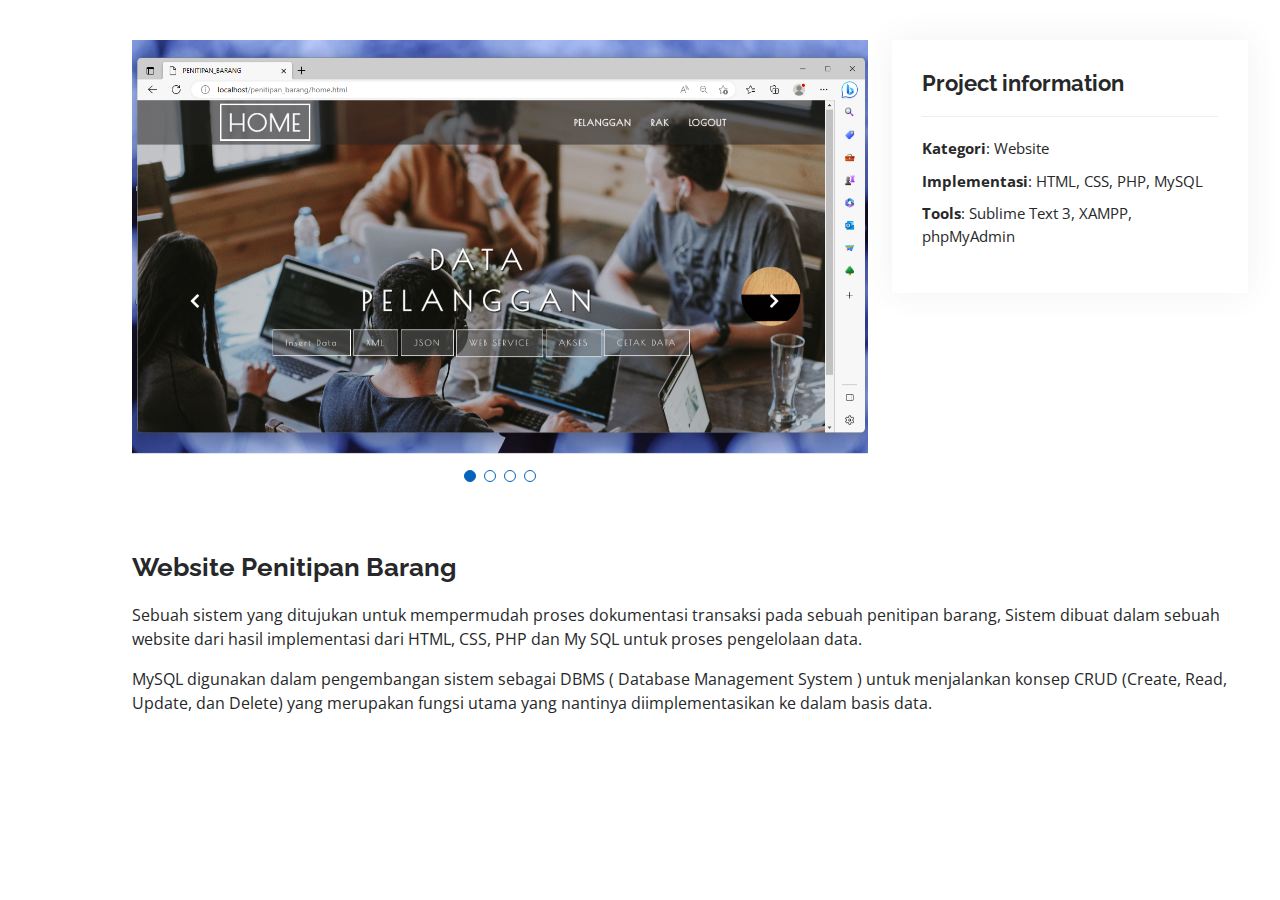
<file: portfolio-details-penitipan.html>
<!DOCTYPE html>
<html lang="en">

<head>
  <meta charset="utf-8">
  <meta content="width=device-width, initial-scale=1.0" name="viewport">

  <title>Portfolio Detail</title>
  <meta content="" name="description">
  <meta content="" name="keywords">

  <!-- Favicons -->
  <link href="assets/img/favicon.png" rel="icon">
  <link href="assets/img/apple-touch-icon.png" rel="apple-touch-icon">

  <!-- Google Fonts -->
  <link href="https://fonts.googleapis.com/css?family=Open+Sans:300,300i,400,400i,600,600i,700,700i|Raleway:300,300i,400,400i,500,500i,600,600i,700,700i|Poppins:300,300i,400,400i,500,500i,600,600i,700,700i" rel="stylesheet">

  <!-- Vendor CSS Files -->
  <link href="assets/vendor/aos/aos.css" rel="stylesheet">
  <link href="assets/vendor/bootstrap/css/bootstrap.min.css" rel="stylesheet">
  <link href="assets/vendor/bootstrap-icons/bootstrap-icons.css" rel="stylesheet">
  <link href="assets/vendor/boxicons/css/boxicons.min.css" rel="stylesheet">
  <link href="assets/vendor/glightbox/css/glightbox.min.css" rel="stylesheet">
  <link href="assets/vendor/swiper/swiper-bundle.min.css" rel="stylesheet">

  <!-- Template Main CSS File -->
  <link href="assets/css/style.css" rel="stylesheet">

  <!-- =======================================================
  * Template Name: MyResume
  * Updated: Mar 10 2023 with Bootstrap v5.2.3
  * Template URL: https://bootstrapmade.com/free-html-bootstrap-template-my-resume/
  * Author: BootstrapMade.com
  * License: https://bootstrapmade.com/license/
  ======================================================== -->
</head>

<body>

  <main id="main">

    <!-- ======= Portfolio Details Section ======= -->
    <section id="portfolio-details" class="portfolio-details">
      <div class="container">

        <div class="row gy-4">

          <div class="col-lg-8">
            <div class="portfolio-details-slider swiper">
              <div class="swiper-wrapper align-items-center">

                <div class="swiper-slide">
                  <img src="assets/img/portfolio/penitipan-1.png" alt="">
                </div>

                <div class="swiper-slide">
                  <img src="assets/img/portfolio/penitipan-2.png" alt="">
                </div>

                <div class="swiper-slide">
                  <img src="assets/img/portfolio/penitipan-3.png" alt="">
                </div>

                <div class="swiper-slide">
                  <img src="assets/img/portfolio/penitipan-4.png" alt="">
                </div>


              </div>
              <div class="swiper-pagination"></div>
            </div>
          </div>

          <div class="col-lg-4">
            <div class="portfolio-info">
              <h3>Project information</h3>
              <ul>
                <li><strong>Kategori</strong>: Website</li>
                <!--<li><strong>Client</strong>: ASU Company</li>-->
                <li><strong>Implementasi</strong>: HTML, CSS, PHP, MySQL</a></li>
                <li><strong>Tools</strong>: Sublime Text 3, XAMPP, phpMyAdmin</li>
                
              </ul>
            </div>
            
          </div>
          <div class="portfolio-description">
              <h2>Website Penitipan Barang</h2>
              <p>
                Sebuah sistem yang ditujukan untuk mempermudah proses dokumentasi transaksi pada sebuah penitipan barang, Sistem dibuat dalam sebuah website dari hasil implementasi dari HTML, CSS, PHP dan My SQL untuk proses pengelolaan data.
              </p>
              <p>
              MySQL digunakan dalam pengembangan sistem sebagai DBMS ( Database Management System ) untuk menjalankan konsep CRUD (Create, Read, Update, dan Delete) yang merupakan fungsi utama yang nantinya diimplementasikan ke dalam basis data.
            </p>
            </div>
        </div>

      </div>
    </section><!-- End Portfolio Details Section -->

  </main><!-- End #main -->

  <div id="preloader"></div>
  <a href="#" class="back-to-top d-flex align-items-center justify-content-center"><i class="bi bi-arrow-up-short"></i></a>

  <!-- Vendor JS Files -->
  <script src="assets/vendor/purecounter/purecounter_vanilla.js"></script>
  <script src="assets/vendor/aos/aos.js"></script>
  <script src="assets/vendor/bootstrap/js/bootstrap.bundle.min.js"></script>
  <script src="assets/vendor/glightbox/js/glightbox.min.js"></script>
  <script src="assets/vendor/isotope-layout/isotope.pkgd.min.js"></script>
  <script src="assets/vendor/swiper/swiper-bundle.min.js"></script>
  <script src="assets/vendor/typed.js/typed.min.js"></script>
  <script src="assets/vendor/waypoints/noframework.waypoints.js"></script>
  <script src="assets/vendor/php-email-form/validate.js"></script>

  <!-- Template Main JS File -->
  <script src="assets/js/main.js"></script>

</body>

</html>
</file>
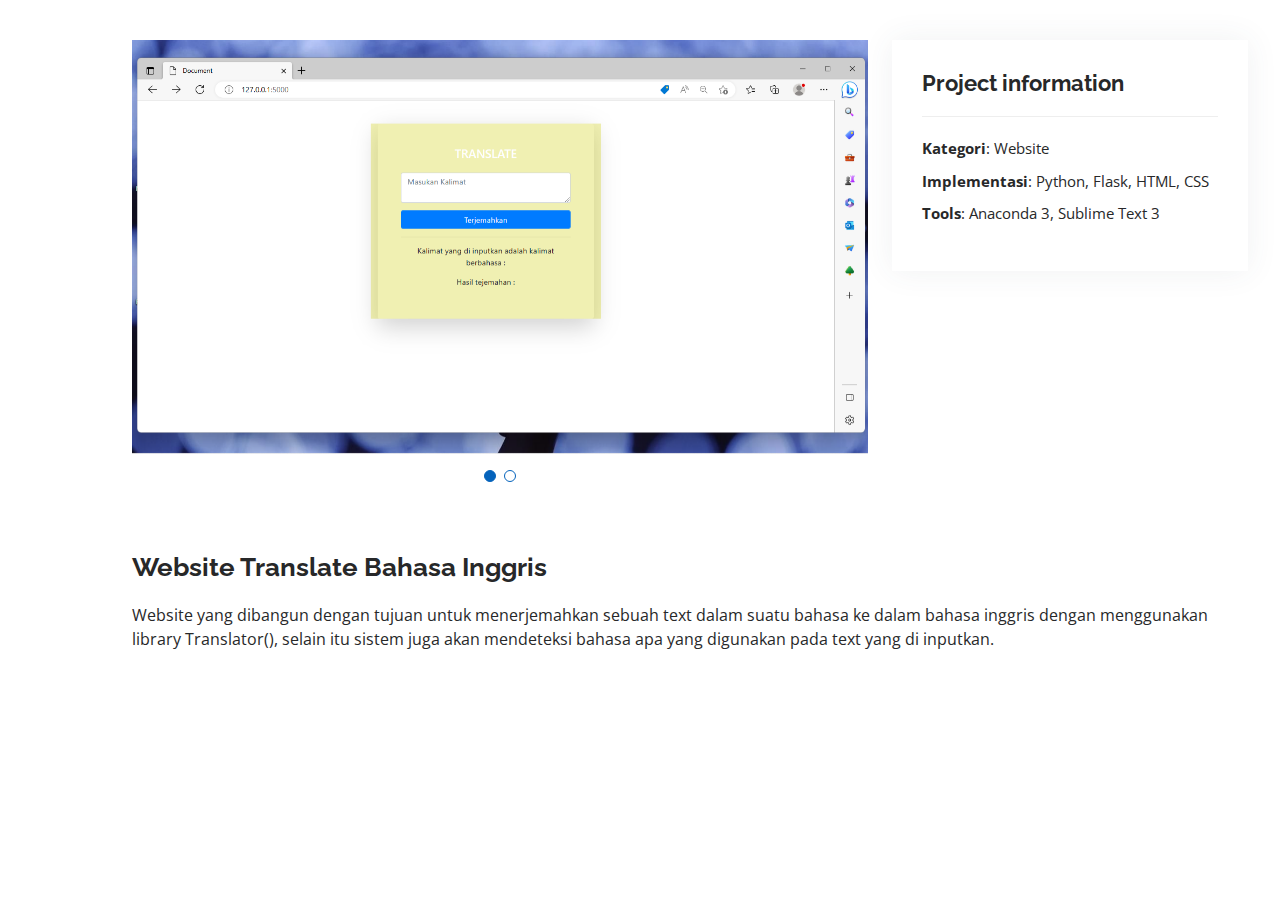
<file: portfolio-details-translate.html>
<!DOCTYPE html>
<html lang="en">

<head>
  <meta charset="utf-8">
  <meta content="width=device-width, initial-scale=1.0" name="viewport">

  <title>Portfolio Detail</title>
  <meta content="" name="description">
  <meta content="" name="keywords">

  <!-- Favicons -->
  <link href="assets/img/favicon.png" rel="icon">
  <link href="assets/img/apple-touch-icon.png" rel="apple-touch-icon">

  <!-- Google Fonts -->
  <link href="https://fonts.googleapis.com/css?family=Open+Sans:300,300i,400,400i,600,600i,700,700i|Raleway:300,300i,400,400i,500,500i,600,600i,700,700i|Poppins:300,300i,400,400i,500,500i,600,600i,700,700i" rel="stylesheet">

  <!-- Vendor CSS Files -->
  <link href="assets/vendor/aos/aos.css" rel="stylesheet">
  <link href="assets/vendor/bootstrap/css/bootstrap.min.css" rel="stylesheet">
  <link href="assets/vendor/bootstrap-icons/bootstrap-icons.css" rel="stylesheet">
  <link href="assets/vendor/boxicons/css/boxicons.min.css" rel="stylesheet">
  <link href="assets/vendor/glightbox/css/glightbox.min.css" rel="stylesheet">
  <link href="assets/vendor/swiper/swiper-bundle.min.css" rel="stylesheet">

  <!-- Template Main CSS File -->
  <link href="assets/css/style.css" rel="stylesheet">

  <!-- =======================================================
  * Template Name: MyResume
  * Updated: Mar 10 2023 with Bootstrap v5.2.3
  * Template URL: https://bootstrapmade.com/free-html-bootstrap-template-my-resume/
  * Author: BootstrapMade.com
  * License: https://bootstrapmade.com/license/
  ======================================================== -->
</head>

<body>

  <main id="main">

    <!-- ======= Portfolio Details Section ======= -->
    <section id="portfolio-details" class="portfolio-details">
      <div class="container">

        <div class="row gy-4">

          <div class="col-lg-8">
            <div class="portfolio-details-slider swiper">
              <div class="swiper-wrapper align-items-center">

                <div class="swiper-slide">
                  <img src="assets/img/portfolio/translate-1.png" alt="">
                </div>

                <div class="swiper-slide">
                  <img src="assets/img/portfolio/translate-1.png" alt="">
                </div>

              </div>
              <div class="swiper-pagination"></div>
            </div>
          </div>

          <div class="col-lg-4">
            <div class="portfolio-info">
              <h3>Project information</h3>
              <ul>
                <li><strong>Kategori</strong>: Website</li>
                <!--<li><strong>Client</strong>: ASU Company</li>-->
                <li><strong>Implementasi</strong>: Python, Flask, HTML, CSS</a></li>
                <li><strong>Tools</strong>: Anaconda 3, Sublime Text 3</li>
               
                
              </ul>
            </div>
            
          </div>
<div class="portfolio-description">
              <h2>Website Translate Bahasa Inggris</h2>
              <p>
               Website yang dibangun dengan tujuan untuk menerjemahkan sebuah text dalam suatu bahasa ke dalam bahasa inggris dengan menggunakan library Translator(), selain itu sistem juga akan mendeteksi bahasa apa yang digunakan pada text yang di inputkan. 
              </p>
            </div>
        </div>

      </div>
    </section><!-- End Portfolio Details Section -->

  </main><!-- End #main -->

  <div id="preloader"></div>
  <a href="#" class="back-to-top d-flex align-items-center justify-content-center"><i class="bi bi-arrow-up-short"></i></a>

  <!-- Vendor JS Files -->
  <script src="assets/vendor/purecounter/purecounter_vanilla.js"></script>
  <script src="assets/vendor/aos/aos.js"></script>
  <script src="assets/vendor/bootstrap/js/bootstrap.bundle.min.js"></script>
  <script src="assets/vendor/glightbox/js/glightbox.min.js"></script>
  <script src="assets/vendor/isotope-layout/isotope.pkgd.min.js"></script>
  <script src="assets/vendor/swiper/swiper-bundle.min.js"></script>
  <script src="assets/vendor/typed.js/typed.min.js"></script>
  <script src="assets/vendor/waypoints/noframework.waypoints.js"></script>
  <script src="assets/vendor/php-email-form/validate.js"></script>

  <!-- Template Main JS File -->
  <script src="assets/js/main.js"></script>

</body>

</html>
</file>
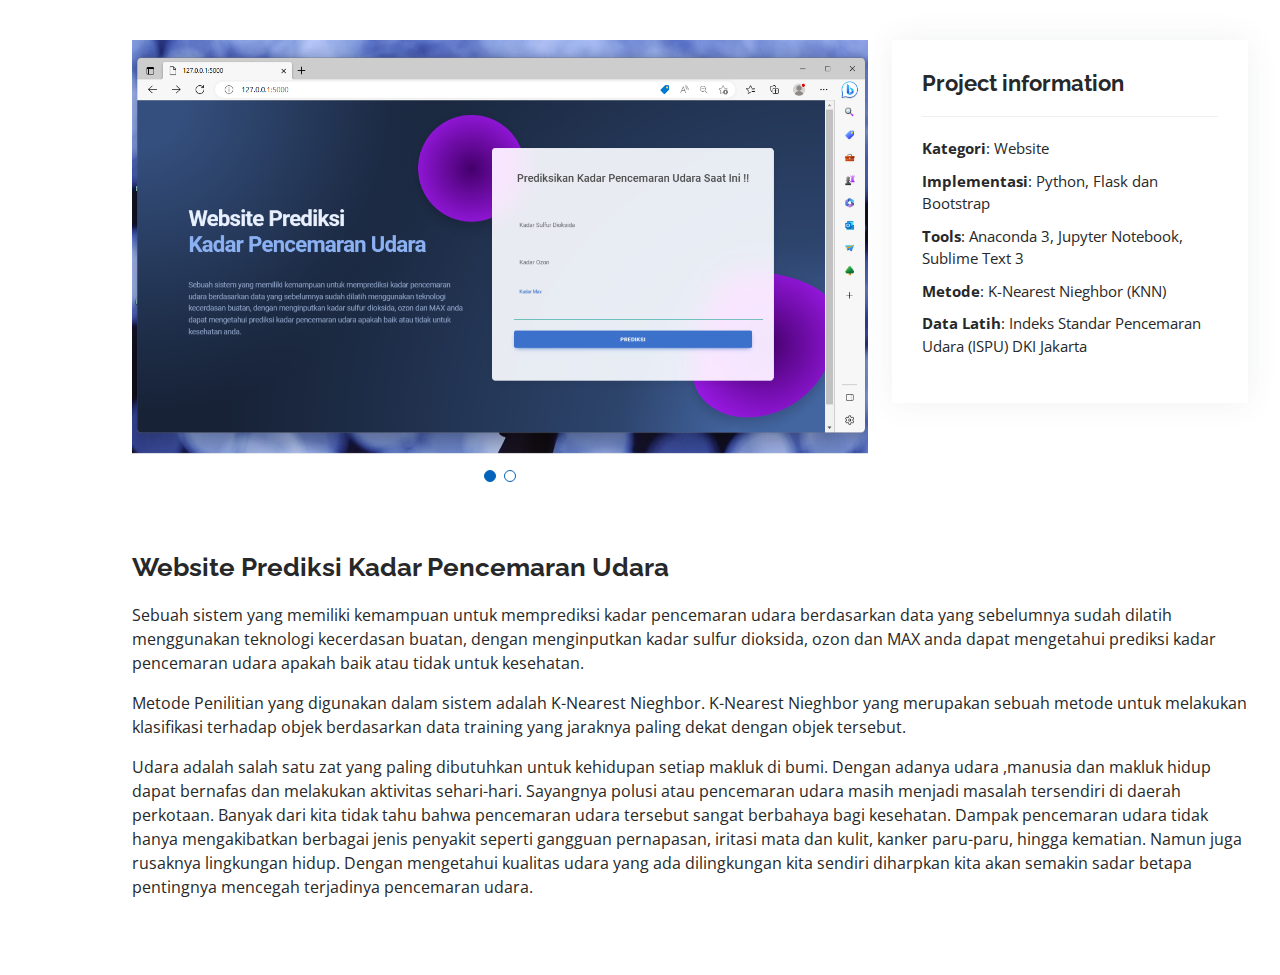
<file: portfolio-details.html>
<!DOCTYPE html>
<html lang="en">

<head>
  <meta charset="utf-8">
  <meta content="width=device-width, initial-scale=1.0" name="viewport">

  <title>Portfolio Detail</title>
  <meta content="" name="description">
  <meta content="" name="keywords">

  <!-- Favicons -->
  <link href="assets/img/favicon.png" rel="icon">
  <link href="assets/img/apple-touch-icon.png" rel="apple-touch-icon">

  <!-- Google Fonts -->
  <link href="https://fonts.googleapis.com/css?family=Open+Sans:300,300i,400,400i,600,600i,700,700i|Raleway:300,300i,400,400i,500,500i,600,600i,700,700i|Poppins:300,300i,400,400i,500,500i,600,600i,700,700i" rel="stylesheet">

  <!-- Vendor CSS Files -->
  <link href="assets/vendor/aos/aos.css" rel="stylesheet">
  <link href="assets/vendor/bootstrap/css/bootstrap.min.css" rel="stylesheet">
  <link href="assets/vendor/bootstrap-icons/bootstrap-icons.css" rel="stylesheet">
  <link href="assets/vendor/boxicons/css/boxicons.min.css" rel="stylesheet">
  <link href="assets/vendor/glightbox/css/glightbox.min.css" rel="stylesheet">
  <link href="assets/vendor/swiper/swiper-bundle.min.css" rel="stylesheet">

  <!-- Template Main CSS File -->
  <link href="assets/css/style.css" rel="stylesheet">

  <!-- =======================================================
  * Template Name: MyResume
  * Updated: Mar 10 2023 with Bootstrap v5.2.3
  * Template URL: https://bootstrapmade.com/free-html-bootstrap-template-my-resume/
  * Author: BootstrapMade.com
  * License: https://bootstrapmade.com/license/
  ======================================================== -->
</head>

<body>

  <main id="main">

    <!-- ======= Portfolio Details Section ======= -->
    <section id="portfolio-details" class="portfolio-details">
      <div class="container">

        <div class="row gy-4">

          <div class="col-lg-8">
            <div class="portfolio-details-slider swiper">
              <div class="swiper-wrapper align-items-center">

                <div class="swiper-slide">
                  <img src="assets/img/portfolio/prediksi-1.png" alt="">
                </div>

                <div class="swiper-slide">
                  <img src="assets/img/portfolio/prediksi-2.png" alt="">
                </div>

              </div>
              <div class="swiper-pagination"></div>
            </div>
          </div>

          <div class="col-lg-4">
            <div class="portfolio-info">
              <h3>Project information</h3>
              <ul>
                <li><strong>Kategori</strong>: Website</li>
                <!--<li><strong>Client</strong>: ASU Company</li>-->
                <li><strong>Implementasi</strong>: Python, Flask dan Bootstrap</a></li>
                <li><strong>Tools</strong>: Anaconda 3, Jupyter Notebook, Sublime Text 3</li>
                <li><strong>Metode</strong>: K-Nearest Nieghbor (KNN)</li>
                <li><strong>Data Latih</strong>: Indeks Standar Pencemaran Udara (ISPU) DKI Jakarta</li>
                
              </ul>
            </div>
            
          </div>
<div class="portfolio-description">
              <h2>Website Prediksi Kadar Pencemaran Udara</h2>
              <p>
                Sebuah sistem yang memiliki kemampuan untuk memprediksi kadar pencemaran udara berdasarkan data yang sebelumnya sudah dilatih menggunakan teknologi kecerdasan buatan, dengan menginputkan kadar sulfur dioksida, ozon dan MAX anda dapat mengetahui prediksi kadar pencemaran udara apakah baik atau tidak untuk kesehatan.
              </p>
              <p>
                Metode Penilitian yang digunakan dalam sistem adalah K-Nearest Nieghbor. K-Nearest Nieghbor yang merupakan sebuah metode untuk melakukan klasifikasi terhadap objek berdasarkan data training yang jaraknya paling dekat dengan objek tersebut. 
              </p>
              <p>
                Udara adalah salah satu zat yang paling dibutuhkan untuk kehidupan setiap makluk di bumi. Dengan adanya udara ,manusia dan makluk hidup dapat bernafas dan melakukan aktivitas sehari-hari. Sayangnya polusi atau pencemaran udara masih menjadi masalah tersendiri di daerah perkotaan. Banyak dari kita tidak tahu bahwa pencemaran udara tersebut sangat berbahaya bagi kesehatan. Dampak pencemaran udara tidak hanya mengakibatkan berbagai jenis penyakit seperti gangguan pernapasan, iritasi mata dan kulit, kanker paru-paru, hingga kematian. Namun juga rusaknya lingkungan hidup. Dengan mengetahui kualitas udara yang ada dilingkungan kita sendiri diharpkan kita akan semakin sadar betapa pentingnya mencegah terjadinya pencemaran udara.
              </p>
            </div>
        </div>

      </div>
    </section><!-- End Portfolio Details Section -->

  </main><!-- End #main -->

  <div id="preloader"></div>
  <a href="#" class="back-to-top d-flex align-items-center justify-content-center"><i class="bi bi-arrow-up-short"></i></a>

  <!-- Vendor JS Files -->
  <script src="assets/vendor/purecounter/purecounter_vanilla.js"></script>
  <script src="assets/vendor/aos/aos.js"></script>
  <script src="assets/vendor/bootstrap/js/bootstrap.bundle.min.js"></script>
  <script src="assets/vendor/glightbox/js/glightbox.min.js"></script>
  <script src="assets/vendor/isotope-layout/isotope.pkgd.min.js"></script>
  <script src="assets/vendor/swiper/swiper-bundle.min.js"></script>
  <script src="assets/vendor/typed.js/typed.min.js"></script>
  <script src="assets/vendor/waypoints/noframework.waypoints.js"></script>
  <script src="assets/vendor/php-email-form/validate.js"></script>

  <!-- Template Main JS File -->
  <script src="assets/js/main.js"></script>

</body>

</html>
</file>
<file: assets/css/style.css>
/**
* Template Name: MyResume
* Updated: Mar 10 2023 with Bootstrap v5.2.3
* Template URL: https://bootstrapmade.com/free-html-bootstrap-template-my-resume/
* Author: BootstrapMade.com
* License: https://bootstrapmade.com/license/
*/

/*--------------------------------------------------------------
# General
--------------------------------------------------------------*/
body {
  font-family: "Open Sans", sans-serif;
  color: #272829;
}

a {
  color: #0563bb;
  text-decoration: none;
}

a:hover {
  color: #067ded;
  text-decoration: none;
}

h1,
h2,
h3,
h4,
h5,
h6 {
  font-family: "Raleway", sans-serif;
}

/*--------------------------------------------------------------
# Back to top button
--------------------------------------------------------------*/
.back-to-top {
  position: fixed;
  visibility: hidden;
  opacity: 0;
  right: 15px;
  bottom: 15px;
  z-index: 996;
  background: #0563bb;
  width: 40px;
  height: 40px;
  border-radius: 50px;
  transition: all 0.4s;
}

.back-to-top i {
  font-size: 28px;
  color: #fff;
  line-height: 0;
}

.back-to-top:hover {
  background: #0678e3;
  color: #fff;
}

.back-to-top.active {
  visibility: visible;
  opacity: 1;
}

/*--------------------------------------------------------------
# Preloader
--------------------------------------------------------------*/
#preloader {
  position: fixed;
  top: 0;
  left: 0;
  right: 0;
  bottom: 0;
  z-index: 9999;
  overflow: hidden;
  background: #fff;
}

#preloader:before {
  content: "";
  position: fixed;
  top: calc(50% - 30px);
  left: calc(50% - 30px);
  border: 6px solid #0563bb;
  border-top-color: #fff;
  border-bottom-color: #fff;
  border-radius: 50%;
  width: 60px;
  height: 60px;
  animation: animate-preloader 1s linear infinite;
}

@keyframes animate-preloader {
  0% {
    transform: rotate(0deg);
  }

  100% {
    transform: rotate(360deg);
  }
}

/*--------------------------------------------------------------
# Disable aos animation delay on mobile devices
--------------------------------------------------------------*/
@media screen and (max-width: 768px) {
  [data-aos-delay] {
    transition-delay: 0 !important;
  }
}

/*--------------------------------------------------------------
# Header
--------------------------------------------------------------*/
#header {
  position: fixed;
  top: 0;
  left: 0;
  bottom: 0;
  z-index: 9997;
  transition: all 0.5s;
  padding: 15px;
  overflow-y: auto;
}

@media (max-width: 991px) {
  #header {
    width: 300px;
    background: #fff;
    border-right: 1px solid #e6e9ec;
    left: -300px;
  }
}

@media (min-width: 991px) {
  #main {
    margin-left: 100px;
  }
}

/*--------------------------------------------------------------
# Navigation Menu
--------------------------------------------------------------*/
/**
* Desktop Navigation 
*/
.nav-menu {
  padding: 0;
  display: block;
}

.nav-menu * {
  margin: 0;
  padding: 0;
  list-style: none;
}

.nav-menu>ul>li {
  position: relative;
  white-space: nowrap;
}

.nav-menu a,
.nav-menu a:focus {
  display: flex;
  align-items: center;
  color: #45505b;
  padding: 10px 18px;
  margin-bottom: 8px;
  transition: 0.3s;
  font-size: 15px;
  border-radius: 50px;
  background: #f2f3f5;
  height: 56px;
  width: 100%;
  overflow: hidden;
  transition: 0.3s;
}

.nav-menu a i,
.nav-menu a:focus i {
  font-size: 20px;
}

.nav-menu a span,
.nav-menu a:focus span {
  padding: 0 5px 0 7px;
  color: #45505b;
}

@media (min-width: 992px) {

  .nav-menu a,
  .nav-menu a:focus {
    width: 56px;
  }

  .nav-menu a span,
  .nav-menu a:focus span {
    display: none;
    color: #fff;
  }
}

.nav-menu a:hover,
.nav-menu .active,
.nav-menu .active:focus,
.nav-menu li:hover>a {
  color: #fff;
  background: #0563bb;
}

.nav-menu a:hover span,
.nav-menu .active span,
.nav-menu .active:focus span,
.nav-menu li:hover>a span {
  color: #fff;
}

.nav-menu a:hover,
.nav-menu li:hover>a {
  width: 100%;
  color: #fff;
}

.nav-menu a:hover span,
.nav-menu li:hover>a span {
  display: block;
}

/**
* Mobile Navigation 
*/
.mobile-nav-toggle {
  position: fixed;
  right: 10px;
  top: 10px;
  z-index: 9998;
  border: 0;
  background: none;
  font-size: 28px;
  transition: all 0.4s;
  outline: none !important;
  line-height: 0;
  cursor: pointer;
  border-radius: 50px;
  padding: 5px;
}

.mobile-nav-toggle i {
  color: #45505b;
}

.mobile-nav-active {
  overflow: hidden;
}

.mobile-nav-active #header {
  left: 0;
}

.mobile-nav-active .mobile-nav-toggle {
  color: #fff;
  background-color: #0563bb;
}

/*--------------------------------------------------------------
# Hero Section
--------------------------------------------------------------*/
#hero {
  width: 100%;
  height: 100vh;
  background: url("../img/bg1.png") top right no-repeat;
  background-size: cover;
  position: relative;
}

@media (min-width: 992px) {
  #hero {
    padding-left: 160px;
  }
}

#hero:before {
  content: "";
  background: rgba(255, 255, 255, 0.8);
  position: absolute;
  bottom: 0;
  top: 0;
  left: 0;
  right: 0;
}

#hero h1 {
  margin: 0;
  font-size: 44px;
  font-weight: 700;
  line-height: 56px;
  color: #45505b;
}

#hero p {
  color: #45505b;
  margin: 15px 0 0 0;
  font-size: 26px;
  font-family: "Poppins", sans-serif;
}

#hero p span {
  color: #0563bb;
  letter-spacing: 1px;
}

#hero .social-links {
  margin-top: 30px;
}

#hero .social-links a {
  font-size: 24px;
  display: inline-block;
  color: #45505b;
  line-height: 1;
  margin-right: 20px;
  transition: 0.3s;
}

#hero .social-links a:hover {
  color: #0563bb;
}

@media (max-width: 992px) {
  #hero {
    text-align: center;
  }

  #hero h1 {
    font-size: 32px;
    line-height: 36px;
  }

  #hero p {
    margin-top: 10px;
    font-size: 20px;
    line-height: 24px;
  }
}

/*--------------------------------------------------------------
# Sections General
--------------------------------------------------------------*/
section {
  padding: 60px 0;
  overflow: hidden;
}

.section-title {
  text-align: center;
  padding-bottom: 30px;
}

.section-title h2 {
  font-size: 32px;
  font-weight: bold;
  text-transform: uppercase;
  margin-bottom: 20px;
  padding-bottom: 20px;
  position: relative;
  color: #45505b;
}

.section-title h2::before {
  content: "";
  position: absolute;
  display: block;
  width: 120px;
  height: 1px;
  background: #ddd;
  bottom: 1px;
  left: calc(50% - 60px);
}

.section-title h2::after {
  content: "";
  position: absolute;
  display: block;
  width: 40px;
  height: 3px;
  background: #0563bb;
  bottom: 0;
  left: calc(50% - 20px);
}

.section-title p {
  margin-bottom: 0;
}

/*--------------------------------------------------------------
# About
--------------------------------------------------------------*/
.about .content h3 {
  font-weight: 700;
  font-size: 26px;
  color: #728394;
}

.about .content ul {
  list-style: none;
  padding: 0;
}

.about .content ul li {
  margin-bottom: 20px;
  display: flex;
  align-items: center;
}

.about .content ul strong {
  margin-right: 10px;
}

.about .content ul i {
  font-size: 16px;
  margin-right: 5px;
  color: #0563bb;
  line-height: 0;
}

.about .content p:last-child {
  margin-bottom: 0;
}

/*--------------------------------------------------------------
# Facts
--------------------------------------------------------------*/
.facts .count-box {
  padding: 30px 30px 25px 30px;
  margin-top: 30px;
  width: 100%;
  height: 100%;
  position: relative;
  text-align: center;
  background: #fff;
  box-shadow: 0px 0 35px 0 rgba(0, 0, 0, 0.08);
}

.facts .count-box i {
  position: absolute;
  top: -25px;
  left: 50%;
  transform: translateX(-50%);
  font-size: 24px;
  background: #0563bb;
  color: #fff;
  border-radius: 50px;
  display: inline-flex;
  align-items: center;
  justify-content: center;
  width: 110px;
  height: 110px;
}

.facts .count-box span {
  font-size: 36px;
  display: block;
  font-weight: 600;
  color: #011426;
}

.facts .count-box p {
  padding: 0;
  margin: 0;
  font-family: "Raleway", sans-serif;
  font-size: 14px;
}

.facts a {
  background: #0563bb ;
  border: 0;
  padding: 10px 35px;
  color: #fff;
  transition: 0.4s;
  border-radius: 50px;
}

.facts a:hover {
    background: #0678e3;
  color: #fff;

}

/*--------------------------------------------------------------
# Akills
--------------------------------------------------------------*/
.skills .progress {
  height: 60px;
  display: block;
  background: none;
  border-radius: 0;
}

.skills .progress .skill {
  padding: 10px 0;
  margin: 0;
  text-transform: uppercase;
  display: block;
  font-weight: 600;
  font-family: "Poppins", sans-serif;
  color: #45505b;
}

.skills .progress .skill .val {
  float: right;
  font-style: normal;
}

.skills .progress-bar-wrap {
  background: #f2f3f5;
}

.skills .progress-bar {
  width: 1px;
  height: 10px;
  transition: 0.9s;
  background-color: #0563bb;
}

/*--------------------------------------------------------------
# Resume
--------------------------------------------------------------*/



.resume .resume-title {
  font-size: 26px;
  font-weight: 700;
  margin-top: 20px;
  margin-bottom: 20px;
  color: #45505b;
}

.resume .resume-item {
  padding: 0 0 20px 20px;
  margin-top: -2px;
  border-left: 2px solid #0563bb;
  position: relative;
}

.resume .resume-item h4 {
  line-height: 18px;
  font-size: 18px;
  font-weight: 600;
  text-transform: uppercase;
  font-family: "Poppins", sans-serif;
  color: #0563bb;
  margin-bottom: 10px;
}

.resume .resume-item h5 {
  font-size: 16px;
  background: #f7f8f9;
  padding: 5px 15px;
  display: inline-block;
  font-weight: 600;
  margin-bottom: 10px;
}

.resume .resume-item ul {
  padding-left: 20px;
}

.resume .resume-item ul li {
  padding-bottom: 10px;
}

.resume .resume-item:last-child {
  padding-bottom: 0;
}

.resume .resume-item::before {
  content: "";
  position: absolute;
  width: 16px;
  height: 16px;
  border-radius: 50px;
  left: -9px;
  top: 0;
  background: #fff;
  border: 2px solid #0563bb;
}

/*--------------------------------------------------------------
# Portfolio
--------------------------------------------------------------*/
.portfolio .portfolio-item {
  margin-bottom: 30px;

}

.portfolio #portfolio-flters {
  padding: 0;
  margin: 0 auto 25px auto;
  list-style: none;
  text-align: center;
  background: #fff;
  border-radius: 50px;
  padding: 2px 15px;
}

.portfolio #portfolio-flters li {
  cursor: pointer;
  display: inline-block;
  padding: 10px 15px;
  font-size: 14px;
  font-weight: 600;
  line-height: 1;
  text-transform: uppercase;
  color: #272829;
  margin-bottom: 5px;
  transition: all 0.3s ease-in-out;
}

.portfolio #portfolio-flters li:hover,
.portfolio #portfolio-flters li.filter-active {
  color: #0563bb;
}

.portfolio #portfolio-flters li:last-child {
  margin-right: 0;
}

.portfolio .portfolio-wrap {
  transition: 0.3s;
  position: relative;
  overflow: hidden;
  z-index: 1;
  background: rgba(69, 80, 91, 1);
}

.portfolio .portfolio-wrap::before {
  content: "";
  background: rgba(0, 0, 155, 0.2);
  position: absolute;
  left: 30px;
  right: 30px;
  top: 30px;
  bottom: 30px;
  transition: all ease-in-out 0.3s;
  z-index: 2;
  opacity: 0;
}

.portfolio .portfolio-wrap .portfolio-info {
  opacity: 0;
  position: absolute;
  top: 0;
  left: 0;
  right: 0;
  bottom: 0;
  text-align: center;
  z-index: 3;
  transition: all ease-in-out 0.3s;
  display: flex;
  flex-direction: column;
  justify-content: center;
  align-items: center;
}

.portfolio .portfolio-wrap .portfolio-info::before {
  display: block;
  content: "";
  width: 48px;
  height: 48px;
  position: absolute;
  top: 35px;
  left: 35px;
  border-top: 3px solid #d7dce1;
  border-left: 3px solid #d7dce1;
  transition: all 0.5s ease 0s;
  z-index: 9994;
}

.portfolio .portfolio-wrap .portfolio-info::after {
  display: block;
  content: "";
  width: 48px;
  height: 48px;
  position: absolute;
  bottom: 35px;
  right: 35px;
  border-bottom: 3px solid #d7dce1;
  border-right: 3px solid #d7dce1;
  transition: all 0.5s ease 0s;
  z-index: 9994;
}

.portfolio .portfolio-wrap .portfolio-info h4 {
  font-size: 20px;
  color: #45505b;
  font-weight: 600;
}

.portfolio .portfolio-wrap .portfolio-info p {
  color: #363839;
  font-size: 14px;
  text-transform: uppercase;
  padding: 0;
  margin: 0;
}

.portfolio .portfolio-wrap .portfolio-links {
  text-align: center;
  z-index: 4;
}

.portfolio .portfolio-wrap .portfolio-links a {
  color: #fff;
  margin: 0 2px;
  font-size: 35px;
  display: inline-block;
  transition: 0.3s;
  font-weight: bold;
}

.portfolio .portfolio-wrap .portfolio-links a:hover {
  color: #01367D;
}

.portfolio .portfolio-wrap:hover::before {
  top: 0;
  left: 0;
  right: 0;
  bottom: 0;
  opacity: 1;
}

.portfolio .portfolio-wrap:hover .portfolio-info {
  opacity: 1;
}

.portfolio .portfolio-wrap:hover .portfolio-info::before {
  top: 15px;
  left: 15px;
}

.portfolio .portfolio-wrap:hover .portfolio-info::after {
  bottom: 15px;
  right: 15px;
}

/*--------------------------------------------------------------
# Portfolio Details
--------------------------------------------------------------*/
.portfolio-details {
  padding-top: 40px;
}

.portfolio-details .portfolio-details-slider img {
  width: 100%;
}

.portfolio-details .portfolio-details-slider .swiper-pagination {
  margin-top: 20px;
  position: relative;
}

.portfolio-details .portfolio-details-slider .swiper-pagination .swiper-pagination-bullet {
  width: 12px;
  height: 12px;
  background-color: #fff;
  opacity: 1;
  border: 1px solid #0563bb;
}

.portfolio-details .portfolio-details-slider .swiper-pagination .swiper-pagination-bullet-active {
  background-color: #0563bb;
}

.portfolio-details .portfolio-info {
  padding: 30px;
  box-shadow: 0px 0 30px rgba(69, 80, 91, 0.08);
}

.portfolio-details .portfolio-info h3 {
  font-size: 22px;
  font-weight: 700;
  margin-bottom: 20px;
  padding-bottom: 20px;
  border-bottom: 1px solid #eee;
}

.portfolio-details .portfolio-info ul {
  list-style: none;
  padding: 0;
  font-size: 15px;
}

.portfolio-details .portfolio-info ul li+li {
  margin-top: 10px;
}

.portfolio-details .portfolio-description {
  padding-top: 30px;
}

.portfolio-details .portfolio-description h2 {
  font-size: 26px;
  font-weight: 700;
  margin-bottom: 20px;
}

.portfolio-details .portfolio-description p {
  padding: 0;
}

/*--------------------------------------------------------------
# Services
--------------------------------------------------------------*/
.services .icon-box {
  text-align: center;
  padding: 70px 20px 80px 20px;
  transition: all ease-in-out 0.3s;
  background: #fff;
  box-shadow: 0px 5px 90px 0px rgba(110, 123, 131, 0.05);
}

.services .icon-box .icon {
  margin: 0 auto;
  width: 100px;
  height: 100px;
  display: flex;
  align-items: center;
  justify-content: center;
  transition: ease-in-out 0.3s;
  position: relative;
}

.services .icon-box .icon i {
  font-size: 36px;
  transition: 0.5s;
  position: relative;
}

.services .icon-box .icon svg {
  position: absolute;
  top: 0;
  left: 0;
}

.services .icon-box .icon svg path {
  transition: 0.5s;
  fill: #f5f5f5;
}

.services .icon-box h4 {
  font-weight: 600;
  margin: 10px 0 15px 0;
  font-size: 22px;
}

.services .icon-box h4 a {
  color: #45505b;
  transition: ease-in-out 0.3s;
}

.services .icon-box p {
  line-height: 24px;
  font-size: 14px;
  margin-bottom: 0;
}

.services .icon-box:hover {
  border-color: #fff;
  box-shadow: 0px 0 35px 0 rgba(0, 0, 0, 0.08);
}

.services .iconbox-blue i {
  color: #47aeff;
}

.services .iconbox-blue:hover .icon i {
  color: #fff;
}

.services .iconbox-blue:hover .icon path {
  fill: #47aeff;
}

.services .iconbox-orange i {
  color: #ffa76e;
}

.services .iconbox-orange:hover .icon i {
  color: #fff;
}

.services .iconbox-orange:hover .icon path {
  fill: #ffa76e;
}

.services .iconbox-pink i {
  color: #e80368;
}

.services .iconbox-pink:hover .icon i {
  color: #fff;
}

.services .iconbox-pink:hover .icon path {
  fill: #e80368;
}

.services .iconbox-yellow i {
  color: #ffbb2c;
}

.services .iconbox-yellow:hover .icon i {
  color: #fff;
}

.services .iconbox-yellow:hover .icon path {
  fill: #ffbb2c;
}

.services .iconbox-red i {
  color: #ff5828;
}

.services .iconbox-red:hover .icon i {
  color: #fff;
}

.services .iconbox-red:hover .icon path {
  fill: #ff5828;
}

.services .iconbox-teal i {
  color: #11dbcf;
}

.services .iconbox-teal:hover .icon i {
  color: #fff;
}

.services .iconbox-teal:hover .icon path {
  fill: #11dbcf;
}

/*--------------------------------------------------------------
# Testimonials
--------------------------------------------------------------*/
.testimonials .section-header {
  margin-bottom: 40px;
}

.testimonials .testimonials-carousel,
.testimonials .testimonials-slider {
  overflow: hidden;
}

.testimonials .testimonial-item {
  text-align: center;
}

.testimonials .testimonial-item .testimonial-img {
  width: 120px;
  border-radius: 50%;
  border: 4px solid #fff;
  margin: 0 auto;
}

.testimonials .testimonial-item h3 {
  font-size: 20px;
  font-weight: bold;
  margin: 10px 0 5px 0;
  color: #111;
}

.testimonials .testimonial-item h4 {
  font-size: 14px;
  color: #999;
  margin: 0 0 15px 0;
}

.testimonials .testimonial-item .quote-icon-left,
.testimonials .testimonial-item .quote-icon-right {
  color: #90c8fc;
  font-size: 26px;
}

.testimonials .testimonial-item .quote-icon-left {
  display: inline-block;
  left: -5px;
  position: relative;
}

.testimonials .testimonial-item .quote-icon-right {
  display: inline-block;
  right: -5px;
  position: relative;
  top: 10px;
}

.testimonials .testimonial-item p {
  font-style: italic;
  margin: 0 auto 15px auto;
}

.testimonials .swiper-pagination {
  margin-top: 20px;
  position: relative;
}

.testimonials .swiper-pagination .swiper-pagination-bullet {
  width: 12px;
  height: 12px;
  background-color: #fff;
  opacity: 1;
  border: 1px solid #0563bb;
}

.testimonials .swiper-pagination .swiper-pagination-bullet-active {
  background-color: #0563bb;
}

@media (min-width: 992px) {
  .testimonials .testimonial-item p {
    width: 80%;
  }
}

/*--------------------------------------------------------------
# Contact
--------------------------------------------------------------*/
.contact .info {
  width: 100%;
  background: #fff;
}

.contact .info i {
  font-size: 20px;
  color: #0563bb;
  float: left;
  width: 44px;
  height: 44px;
  background: #eef7ff;
  display: flex;
  justify-content: center;
  align-items: center;
  border-radius: 50px;
  transition: all 0.3s ease-in-out;
}

.contact .info h4 {
  padding: 0 0 0 60px;
  font-size: 22px;
  font-weight: 600;
  margin-bottom: 5px;
  color: #45505b;
}

.contact .info p {
  padding: 0 0 0 60px;
  margin-bottom: 0;
  font-size: 14px;
  color: #728394;
}

.contact .info .email,
.contact .info .phone {
  margin-top: 40px;
}

.contact .info .email:hover i,
.contact .info .address:hover i,
.contact .info .phone:hover i {
  background: #0563bb;
  color: #fff;
}

.contact .php-email-form {
  width: 100%;
  background: #fff;
}

.contact .php-email-form .form-group {
  padding-bottom: 8px;
}

.contact .php-email-form .error-message {
  display: none;
  color: #fff;
  background: #ed3c0d;
  text-align: left;
  padding: 15px;
  font-weight: 600;
}

.contact .php-email-form .error-message br+br {
  margin-top: 25px;
}

.contact .php-email-form .sent-message {
  display: none;
  color: #fff;
  background: #18d26e;
  text-align: center;
  padding: 15px;
  font-weight: 600;
}

.contact .php-email-form .loading {
  display: none;
  background: #fff;
  text-align: center;
  padding: 15px;
}

.contact .php-email-form .loading:before {
  content: "";
  display: inline-block;
  border-radius: 50%;
  width: 24px;
  height: 24px;
  margin: 0 10px -6px 0;
  border: 3px solid #18d26e;
  border-top-color: #eee;
  animation: animate-loading 1s linear infinite;
}

.contact .php-email-form input,
.contact .php-email-form textarea {
  border-radius: 4px;
  box-shadow: none;
  font-size: 14px;
}

.contact .php-email-form input {
  height: 44px;
}

.contact .php-email-form textarea {
  padding: 10px 12px;
}

.contact .php-email-form button[type=submit] {
  background: #0563bb;
  border: 0;
  padding: 10px 35px;
  color: #fff;
  transition: 0.4s;
  border-radius: 50px;
}

.contact .php-email-form button[type=submit]:hover {
  background: #0678e3;
}

@keyframes animate-loading {
  0% {
    transform: rotate(0deg);
  }

  100% {
    transform: rotate(360deg);
  }
}

/*--------------------------------------------------------------
# Footer
--------------------------------------------------------------*/
#footer {
  background: #f7f8f9;
  color: #45505b;
  font-size: 14px;
  text-align: center;
  padding: 30px 0;
}

#footer h3 {
  font-size: 36px;
  font-weight: 700;
  position: relative;
  font-family: "Poppins", sans-serif;
  padding: 0;
  margin: 0 0 15px 0;
}

#footer p {
  font-size: 15;
  font-style: italic;
  padding: 0;
  margin: 0 0 40px 0;
}

#footer .social-links {
  margin: 0 0 40px 0;
}

#footer .social-links a {
  font-size: 18px;
  display: inline-block;
  background: #0563bb;
  color: #fff;
  line-height: 1;
  padding: 8px 0;
  margin-right: 4px;
  border-radius: 50%;
  text-align: center;
  width: 36px;
  height: 36px;
  transition: 0.3s;
}

#footer .social-links a:hover {
  background: #0678e3;
  color: #fff;
  text-decoration: none;
}

#footer .copyright {
  margin: 0 0 5px 0;
}

#footer .credits {
  font-size: 13px;
}
</file>
